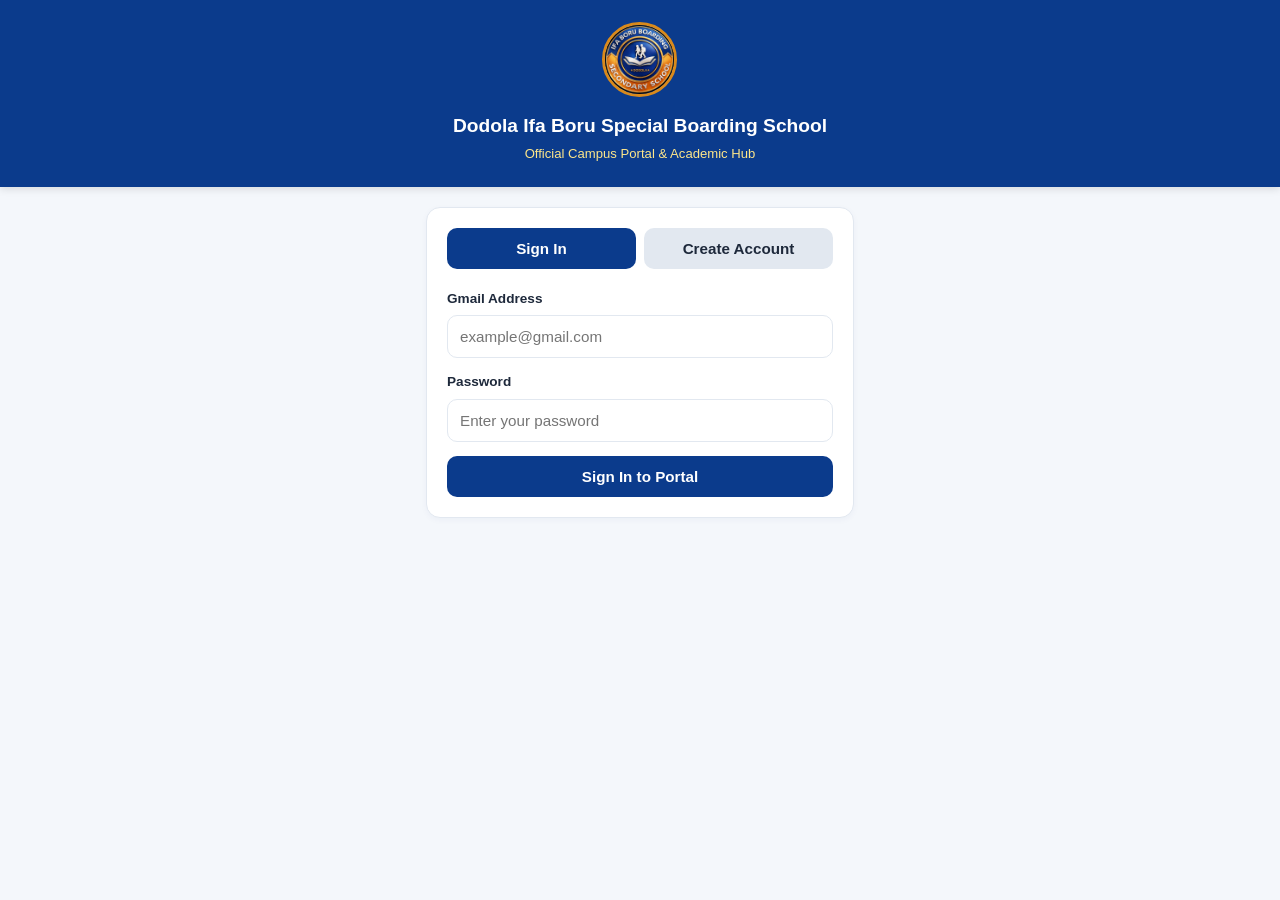
<file: index.html>
<!DOCTYPE html>
<html lang="en">
<head>
  <meta charset="UTF-8">
  <meta name="viewport" content="width=device-width, initial-scale=1.0">
  <title>Dodola Ifa Boru Special Boarding School</title>
  <link rel="stylesheet" href="css/style.css">
</head>
<body style="padding-bottom: 20px;">

  <!-- School Header -->
  <div class="topbar" style="justify-content: center; text-align: center; padding: 22px 16px;">
    <div>
      <img src="assets/logo.png" alt="School Logo" style="width: 75px; height: 75px; border-radius: 50%; border: 3px solid #D98A1C; background: #fff; margin-bottom: 8px;">
      <h1 style="font-size: 1.2rem; color: #fff;">Dodola Ifa Boru Special Boarding School</h1>
      <span style="color: #FDE68A; font-size: 0.82rem;">Official Campus Portal & Academic Hub</span>
    </div>
  </div>

  <div class="container" style="max-width: 460px;">
    <div id="alertBox" class="alert-box hidden"></div>

    <!-- Login & Sign-Up Card -->
    <div id="authCard" class="card">
      <div style="display: flex; gap: 8px; margin-bottom: 20px;">
        <button id="tabLogin" class="btn btn-primary" onclick="showTab('login')">Sign In</button>
        <button id="tabSignup" class="btn" style="background: #E2E8F0; color: #1E293B;" onclick="showTab('signup')">Create Account</button>
      </div>

      <!-- Login Form -->
      <form id="loginForm">
        <div class="form-group">
          <label>Gmail Address</label>
          <input type="email" id="loginEmail" placeholder="example@gmail.com" required>
        </div>
        <div class="form-group">
          <label>Password</label>
          <input type="password" id="loginPassword" placeholder="Enter your password" required>
        </div>
        <button type="submit" class="btn btn-primary" id="loginBtn">Sign In to Portal</button>
      </form>

      <!-- Sign-Up Form -->
      <form id="signupForm" class="hidden">
        <div class="form-group">
          <label>Full Name (First, Father's & Grandfather's Name)</label>
          <input type="text" id="regName" placeholder="e.g., Abebe Bikila Tadesse" required>
        </div>
        <div class="form-group">
          <label>Gmail Address</label>
          <input type="email" id="regEmail" placeholder="yourname@gmail.com" required>
        </div>
        <div class="form-group">
          <label>Phone Number (Ethiopian Format)</label>
          <input type="tel" id="regPhone" value="+251 " placeholder="+251 912345678" required>
          <small style="color: #64748B; font-size: 0.75rem;">Format: +251 9xxxxxxxx or +251 7xxxxxxxx</small>
        </div>
        <div class="form-group">
          <label>I am a...</label>
          <select id="regRole" onchange="toggleClassField()" required>
            <option value="student">Student</option>
            <option value="teacher">Teacher</option>
          </select>
        </div>
        <div id="classFieldGroup">
          <div class="form-group">
            <label>Select Grade / Stream</label>
            <select id="regGrade">
              <option value="">-- Choose Grade --</option>
              <option value="Grade 9">Grade 9</option>
              <option value="Grade 10">Grade 10</option>
              <option value="Grade 11 Natural">Grade 11 Natural</option>
              <option value="Grade 11 Social">Grade 11 Social</option>
              <option value="Grade 12 Natural">Grade 12 Natural</option>
              <option value="Grade 12 Social">Grade 12 Social</option>
            </select>
          </div>
          <div class="form-group">
            <label>Select Section</label>
            <select id="regSection">
              <option value="">-- Choose Section --</option>
              <option value="Section A">Section A</option>
              <option value="Section B">Section B</option>
              <option value="Section C">Section C</option>
              <option value="Section D">Section D</option>
              <option value="Section E">Section E</option>
              <option value="Section F">Section F</option>
            </select>
          </div>
        </div>
        <div class="form-group">
          <label>Create Password (At least 6 characters)</label>
          <input type="password" id="regPassword" minlength="6" placeholder="Create a strong password" required>
        </div>
        <button type="submit" class="btn btn-gold" id="signupBtn">Submit Registration</button>
      </form>
    </div>

    <!-- Waiting for Approval Card -->
    <div id="pendingCard" class="card card-urgent text-center hidden">
      <div style="font-size: 2.5rem; margin-bottom: 10px;">⏳</div>
      <h2 style="margin-bottom: 8px;">Account Pending Approval</h2>
      <p style="color: #64748B; font-size: 0.92rem; margin-bottom: 16px;">
        Thank you for registering, <strong id="pendingUserName" style="color: #1E293B;">Student</strong>! 
        Your account is currently waiting for verification by the School Administrator.
      </p>
      <div style="background: #F8FAFC; padding: 12px; border-radius: 10px; font-size: 0.85rem; text-align: left; margin-bottom: 16px; border: 1px solid #E2E8F0;">
        <p><strong>Gmail:</strong> <span id="pendingUserEmail"></span></p>
        <p><strong>Phone:</strong> <span id="pendingUserPhone"></span></p>
        <p><strong>Role:</strong> <span id="pendingUserRole"></span></p>
      </div>
      <button onclick="logoutUser()" class="btn btn-primary">Sign Out</button>
    </div>
  </div>

  <script>
    // PASTE YOUR REAL SUPABASE PROJECT URL BELOW (keep the single quotes, no slash at the end)
    const SUPABASE_URL = 'https://qjxvoeioiljvwqnxmkzs.supabase.co';
    const SUPABASE_ANON_KEY = 'sb_publishable_ozhGlJoKumxxP1lWCQpvug_lrLKG6Lr';

    function showMessage(text, isError = true) {
      const box = document.getElementById('alertBox');
      box.textContent = text;
      box.className = isError ? 'alert-box alert-error' : 'alert-box alert-success';
      box.classList.remove('hidden');
      window.scrollTo(0, 0);
    }

    function showTab(tab) {
      document.getElementById('alertBox').classList.add('hidden');
      document.getElementById('loginForm').classList.toggle('hidden', tab !== 'login');
      document.getElementById('signupForm').classList.toggle('hidden', tab === 'login');
      document.getElementById('tabLogin').className = tab === 'login' ? 'btn btn-primary' : 'btn';
      document.getElementById('tabSignup').className = tab !== 'login' ? 'btn btn-primary' : 'btn';
    }

    function toggleClassField() {
      const role = document.getElementById('regRole').value;
      document.getElementById('classFieldGroup').classList.toggle('hidden', role !== 'student');
    }

    async function loadProfileAndRoute(session) {
      const res = await fetch(SUPABASE_URL + '/rest/v1/profiles?id=eq.' + session.user.id + '&select=*', {
        headers: {
          'apikey': SUPABASE_ANON_KEY,
          'Authorization': 'Bearer ' + session.access_token
        }
      });
      const rows = await res.json();
      const profile = Array.isArray(rows) ? rows.at(0) : null;

      if (!profile) {
        throw new Error('Profile not found in database. Please check Supabase profiles table.');
      }

      if (profile.is_approved === true) {
        window.location.href = 'dashboard.html';
      } else {
        document.getElementById('authCard').classList.add('hidden');
        document.getElementById('pendingCard').classList.remove('hidden');
        document.getElementById('pendingUserName').textContent = profile.full_name;
        document.getElementById('pendingUserEmail').textContent = profile.email;
        document.getElementById('pendingUserPhone').textContent = profile.phone;
        document.getElementById('pendingUserRole').textContent =
          profile.role === 'student' ? 'Student (' + profile.class_name + ')' : 'Teacher';
      }
    }

    document.getElementById('loginForm').addEventListener('submit', async (e) => {
      e.preventDefault();
      const btn = document.getElementById('loginBtn');
      btn.textContent = 'Signing In...';
      btn.disabled = true;

      try {
        const email = document.getElementById('loginEmail').value.trim();
        const password = document.getElementById('loginPassword').value;

        const res = await fetch(SUPABASE_URL + '/auth/v1/token?grant_type=password', {
          method: 'POST',
          headers: { 'apikey': SUPABASE_ANON_KEY, 'Content-Type': 'application/json' },
          body: JSON.stringify({ email, password })
        });
        const json = await res.json();
        if (!res.ok) throw new Error(json.error_description || json.msg || 'Invalid Gmail or password');

        localStorage.setItem('sb_session', JSON.stringify({ access_token: json.access_token, user: json.user }));
        await loadProfileAndRoute(json);
      } catch (err) {
        showMessage(err.message);
        btn.textContent = 'Sign In to Portal';
        btn.disabled = false;
      }
    });

    document.getElementById('signupForm').addEventListener('submit', async (e) => {
      e.preventDefault();
      const btn = document.getElementById('signupBtn');
      btn.textContent = 'Creating Account...';
      btn.disabled = true;

      try {
        const fullName = document.getElementById('regName').value.trim();
        const email = document.getElementById('regEmail').value.trim();
        const cleanedPhone = document.getElementById('regPhone').value.replace(/\s+/g, '');
        const role = document.getElementById('regRole').value;
        const grade = document.getElementById('regGrade').value;
        const section = document.getElementById('regSection').value;
        const password = document.getElementById('regPassword').value;

        if (!/^\+251\d{9}$/.test(cleanedPhone)) {
          throw new Error('Enter a valid Ethiopian phone number: +251 followed by 9 digits.');
        }
        if (role === 'student' && (!grade || !section)) {
throw new Error('Please select both your Grade and your Section.');
}
const res = await fetch(SUPABASE_URL + '/auth/v1/signup', {
method: 'POST',
headers: { 'apikey': SUPABASE_ANON_KEY, 'Content-Type': 'application/json' },
body: JSON.stringify({
email,
password,
data: {
full_name: fullName,
phone: cleanedPhone,
role: role,
class_name: role === 'student' ? (grade + ' - ' + section) : null
}
})
});
const json = await res.json();
if (!res.ok) throw new Error(json.msg || json.error_description || 'Sign up failed');
const sessionObj = { access_token: json.access_token, user: json.user || json };
localStorage.setItem('sb_session', JSON.stringify(sessionObj));
await loadProfileAndRoute(sessionObj);
} catch (err) {
showMessage(err.message);
btn.textContent = 'Submit Registration';
btn.disabled = false;
}
});
function logoutUser() {
localStorage.removeItem('sb_session');
window.location.reload();
}
(async function init() {
const saved = JSON.parse(localStorage.getItem('sb_session') || 'null');
if (saved && saved.access_token && saved.user) {
try { await loadProfileAndRoute(saved); } catch (e) { localStorage.removeItem('sb_session'); }
}
})();
</file>
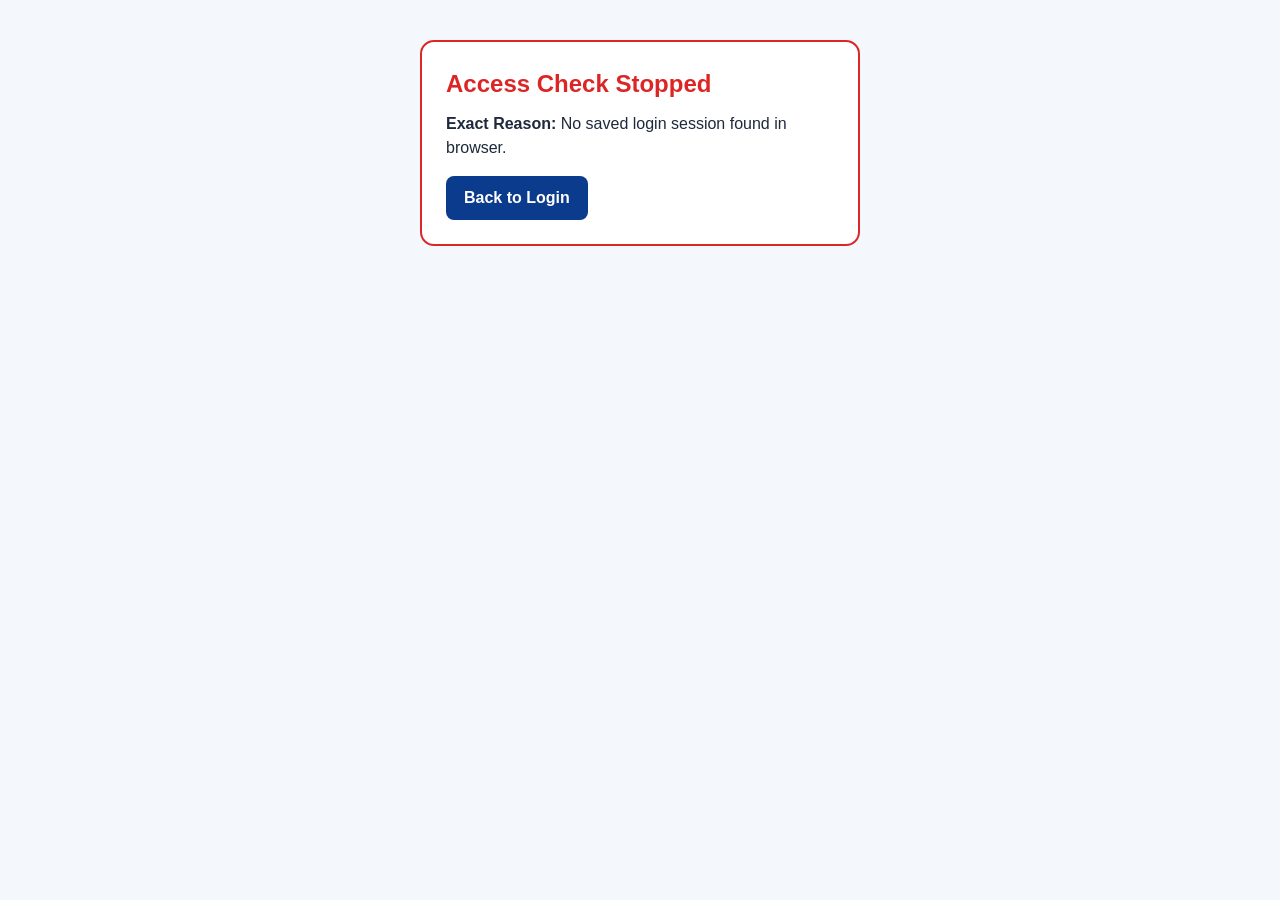
<file: admin.html>
<!DOCTYPE html>
<html lang="en">
<head>
  <meta charset="UTF-8">
  <meta name="viewport" content="width=device-width, initial-scale=1.0">
  <title>Admin Panel - Dodola Ifa Boru</title>
  <link rel="stylesheet" href="css/style.css">
</head>
<body>

  <div class="topbar">
    <div class="topbar-brand">
      <img src="assets/logo.png" alt="Logo">
      <div>
        <h1>Admin Control Panel</h1>
        <span>Dodola Ifa Boru Boarding School</span>
      </div>
    </div>
    <a href="dashboard.html" class="btn btn-sm" style="background: rgba(255,255,255,0.18); color: #fff; text-decoration:none;">← Home</a>
  </div>

  <div class="container">
    <div id="adminAlert" class="alert-box hidden"></div>

    <!-- 1. PENDING APPROVALS -->
    <div class="card card-urgent">
      <h3 style="margin-bottom: 10px;">⏳ Pending User Approvals</h3>
      <div id="pendingList">
        <p style="color: #64748B; font-size: 0.9rem;">Checking for new registrations...</p>
      </div>
    </div>

    <!-- 2. PUBLISH ANNOUNCEMENT -->
    <div class="card">
      <h3 style="margin-bottom: 12px;">📢 Post New Announcement</h3>
      <form id="announcementForm">
        <div class="form-group">
          <label>Title</label>
          <input type="text" id="annTitle" placeholder="e.g., Mid-Term Exam Schedule" required>
        </div>
        <div class="form-group">
          <label>Category</label>
          <select id="annCategory">
            <option value="Academic">Academic</option>
            <option value="Boarding">Boarding / Dormitory</option>
            <option value="General">General</option>
          </select>
        </div>
        <div class="form-group">
          <label>Message Details</label>
          <textarea id="annContent" rows="4" placeholder="Write the full announcement here..." required></textarea>
        </div>
        <div class="form-group" style="display:flex; align-items:center; gap:8px;">
          <input type="checkbox" id="annUrgent" style="width:auto;">
          <label for="annUrgent" style="margin:0;">Mark as Urgent Alert (Gold Highlight)</label>
        </div>
        <button type="submit" class="btn btn-primary">Publish Announcement</button>
      </form>
    </div>

    <!-- 3. ADD UPCOMING EVENT -->
    <div class="card">
      <h3 style="margin-bottom: 12px;">📅 Add School Event</h3>
      <form id="eventForm">
        <div class="form-group">
          <label>Event Name</label>
          <input type="text" id="evTitle" placeholder="e.g., Inter-Class Science Fair" required>
        </div>
        <div class="form-group">
          <label>Event Date</label>
          <input type="date" id="evDate" required>
        </div>
        <div class="form-group">
          <label>Location</label>
          <input type="text" id="evLocation" placeholder="e.g., Main Assembly Hall">
        </div>
        <div class="form-group">
          <label>Short Description</label>
          <input type="text" id="evDesc" placeholder="Brief details about the event">
        </div>
        <button type="submit" class="btn btn-gold">Add Event to Calendar</button>
      </form>
    </div>

  </div>

  <script src="js/config.js"></script>
  <script src="js/ui.js"></script>
  <script>
    function showAdminMsg(msg, isError = false) {
      const box = document.getElementById('adminAlert');
      box.textContent = msg;
      box.className = isError ? 'alert-box alert-error' : 'alert-box alert-success';
      box.classList.remove('hidden');
      window.scrollTo(0, 0);
    }

    async function loadPendingUsers() {
      const { data: users } = await supabaseClient
        .from('profiles')
        .select('*')
        .eq('is_approved', false)
        .order('created_at', { ascending: true });

      const container = document.getElementById('pendingList');
      if (!users || users.length === 0) {
        container.innerHTML = '<p style="color:#64748B; font-size:0.88rem;">No pending users right now. Everyone is verified!</p>';
        return;
      }

      container.innerHTML = users.map(u => `
        <div style="background:#fff; border:1px solid #E2E8F0; border-radius:10px; padding:12px; margin-bottom:10px;">
          <strong>${u.full_name}</strong>
          <span class="badge badge-blue" style="margin-left:6px;">${u.role === 'student' ? u.class_name : 'TEACHER'}</span>
          <p style="font-size:0.82rem; color:#64748B; margin:4px 0;">📧 ${u.email} • 📞 ${u.phone}</p>
          <div style="display:flex; gap:8px; margin-top:8px;">
            <button onclick="approveUser('${u.id}')" class="btn btn-success btn-sm">✓ Approve</button>
            <button onclick="rejectUser('${u.id}')" class="btn btn-danger btn-sm">✕ Delete</button>
          </div>
        </div>
      `).join('');
    }

    async function approveUser(userId) {
      const { error } = await supabaseClient
        .from('profiles')
        .update({ is_approved: true })
        .eq('id', userId);

      if (error) {
        showAdminMsg('Error approving user: ' + error.message, true);
      } else {
        showAdminMsg('User approved! They can now enter the school portal.');
        loadPendingUsers();
      }
    }

    async function rejectUser(userId) {
      if (!confirm('Are you sure you want to delete this registration?')) return;
      const { error } = await supabaseClient
        .from('profiles')
        .delete()
        .eq('id', userId);

      if (error) {
        showAdminMsg('Error deleting user: ' + error.message, true);
      } else {
        showAdminMsg('Registration removed.');
        loadPendingUsers();
      }
    }

    document.getElementById('announcementForm').addEventListener('submit', async (e) => {
      e.preventDefault();
      const { error } = await supabaseClient.from('announcements').insert([{
        title: document.getElementById('annTitle').value.trim(),
        category: document.getElementById('annCategory').value,
        content: document.getElementById('annContent').value.trim(),
        is_urgent: document.getElementById('annUrgent').checked,
        author_name: currentUserProfile.full_name
      }]);

      if (error) {
        showAdminMsg('Failed to post: ' + error.message, true);
      } else {
        showAdminMsg('Announcement published to all students and teachers!');
        e.target.reset();
      }
    });

    document.getElementById('eventForm').addEventListener('submit', async (e) => {
      e.preventDefault();
      const { error } = await supabaseClient.from('events').insert([{
        title: document.getElementById('evTitle').value.trim(),
        event_date: document.getElementById('evDate').value,
        location: document.getElementById('evLocation').value.trim(),
        description: document.getElementById('evDesc').value.trim()
      }]);

      if (error) {
        showAdminMsg('Failed to add event: ' + error.message, true);
      } else {
        showAdminMsg('School event added to dashboard!');
        e.target.reset();
      }
    });

    async function initAdmin() {
      const admin = await requireApprovedUser(true);
      if (admin) loadPendingUsers();
    }

    initAdmin();
  </script>
</body>
</html>
</file>
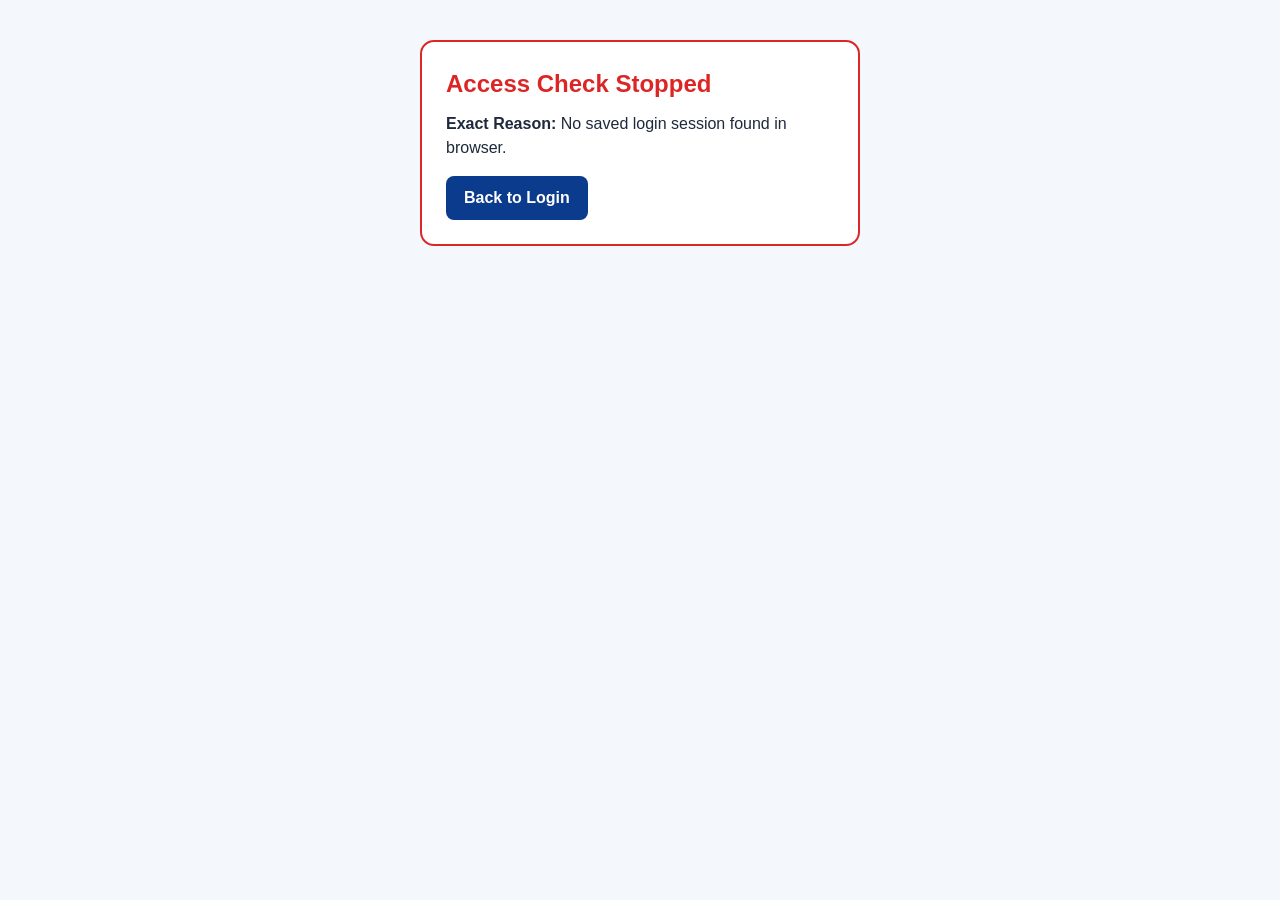
<file: dashboard.html>
<!DOCTYPE html>
<html lang="en">
<head>
  <meta charset="UTF-8">
  <meta name="viewport" content="width=device-width, initial-scale=1.0">
  <title>Campus Hub - Dodola Ifa Boru</title>
  <link rel="stylesheet" href="css/style.css">
</head>
<body>

  <!-- Top Header -->
  <div class="topbar">
    <div class="topbar-brand">
      <img src="assets/logo.png" alt="Logo">
      <div>
        <h1>Dodola Ifa Boru</h1>
        <span id="userBadge">Loading profile...</span>
      </div>
    </div>
    <div style="display: flex; gap: 6px;">
      <a href="admin.html" id="adminNavBtn" class="btn btn-gold btn-sm hidden" style="text-decoration:none;">Admin</a>
      <button onclick="logoutUser()" class="btn btn-sm" style="background: rgba(255,255,255,0.18); color: #fff;">Exit</button>
    </div>
  </div>

  <div class="container">

    <!-- Upcoming Events Section -->
    <div class="card">
      <h3 style="margin-bottom: 12px;">📅 Upcoming School Events</h3>
      <div id="eventsList">
        <p style="color: #64748B; font-size: 0.9rem;">Loading events...</p>
      </div>
    </div>

    <!-- Central Announcements Feed -->
    <h3 style="margin: 18px 0 10px;">📢 Official School Announcements</h3>
    <div id="announcementsList">
      <p style="color: #64748B; font-size: 0.9rem;">Loading announcements...</p>
    </div>

  </div>

  <!-- Bottom Navigation Bar -->
  <nav class="bottom-nav">
    <a href="dashboard.html" class="nav-item active"><span class="nav-icon">🏠</span>Home</a>
    <a href="class.html" class="nav-item"><span class="nav-icon">🎓</span>Class</a>
    <a href="library.html" class="nav-item"><span class="nav-icon">📚</span>Library</a>
    <a href="clubs.html" class="nav-item"><span class="nav-icon">🏆</span>Clubs</a>
    <a href="messages.html" class="nav-item"><span class="nav-icon">💬</span>Teachers</a>
  </nav>

  <script src="js/config.js"></script>
  <script src="js/ui.js"></script>
  <script>
    async function loadDashboard() {
      const profile = await requireApprovedUser();
      if (!profile) return;

      // 1. Load Upcoming Events
      const { data: events } = await supabaseClient
        .from('events')
        .select('*')
        .order('event_date', { ascending: true });

      const eventsBox = document.getElementById('eventsList');
      if (!events || events.length === 0) {
        eventsBox.innerHTML = '<p style="color:#64748B; font-size:0.88rem;">No upcoming events scheduled yet.</p>';
      } else {
        eventsBox.innerHTML = events.map(ev => `
          <div style="padding: 10px 0; border-bottom: 1px solid #E2E8F0;">
            <span class="badge badge-gold">${ev.event_date}</span>
            <strong style="display:block; margin-top:4px; color:#1E293B;">${ev.title}</strong>
            <small style="color:#64748B;">${ev.location ? '📍 ' + ev.location + ' — ' : ''}${ev.description || ''}</small>
          </div>
        `).join('');
      }

      // 2. Load Announcements
      const { data: posts } = await supabaseClient
        .from('announcements')
        .select('*')
        .order('is_urgent', { ascending: false })
        .order('created_at', { ascending: false });

      const annBox = document.getElementById('announcementsList');
      if (!posts || posts.length === 0) {
        annBox.innerHTML = '<div class="card"><p style="color:#64748B; font-size:0.88rem;">No announcements posted yet.</p></div>';
      } else {
        annBox.innerHTML = posts.map(post => `
          <div class="card ${post.is_urgent ? 'card-urgent' : ''}">
            <div style="display:flex; justify-content:space-between; align-items:center; margin-bottom:8px;">
              <span class="badge ${post.is_urgent ? 'badge-gold' : 'badge-blue'}">
                ${post.is_urgent ? '⚠️ URGENT • ' : ''}${post.category}
              </span>
              <small style="color:#64748B;">${new Date(post.created_at).toLocaleDateString()}</small>
            </div>
            <h4 style="margin-bottom:6px; font-size:1.05rem;">${post.title}</h4>
            <p style="font-size:0.92rem; color:#334155; white-space:pre-line;">${post.content}</p>
            <small style="display:block; margin-top:10px; color:#64748B;">Posted by ${post.author_name}</small>
          </div>
        `).join('');
      }
    }

    loadDashboard();
  </script>
</body>
</html>
</file>
<file: css/style.css>
/* css/style.css - Dodola Ifa Boru Special Boarding School (Fast System Fonts) */
:root {
  --royal-blue: #0B3B8C;
  --royal-blue-dark: #072861;
  --warm-gold: #D98A1C;
  --warm-gold-light: #FEF3C7;
  --bg-light: #F4F7FB;
  --white: #FFFFFF;
  --text-dark: #1E293B;
  --text-muted: #64748B;
  --border-color: #E2E8F0;
  --danger: #DC2626;
  --success: #16A34A;
}

* {
  box-sizing: border-box;
  margin: 0;
  padding: 0;
}

body {
  font-family: -apple-system, BlinkMacSystemFont, "Segoe UI", Roboto, Helvetica, Arial, sans-serif;
  background-color: var(--bg-light);
  color: var(--text-dark);
  line-height: 1.5;
  padding-bottom: 80px; /* Space for mobile bottom menu */
}

h1, h2, h3, h4 {
  font-family: -apple-system, BlinkMacSystemFont, "Segoe UI", Roboto, Helvetica, Arial, sans-serif;
  font-weight: 700;
  color: var(--royal-blue);
}

/* Top Header */
.topbar {
  background: var(--royal-blue);
  color: var(--white);
  padding: 14px 18px;
  display: flex;
  align-items: center;
  justify-content: space-between;
  position: sticky;
  top: 0;
  z-index: 100;
  box-shadow: 0 2px 8px rgba(0,0,0,0.12);
}

.topbar-brand {
  display: flex;
  align-items: center;
  gap: 10px;
}

.topbar-brand img {
  width: 40px;
  height: 40px;
  border-radius: 50%;
  border: 2px solid var(--warm-gold);
  background: var(--white);
}

.topbar-brand h1 {
  color: var(--white);
  font-size: 1rem;
  line-height: 1.2;
}

.topbar-brand span {
  font-size: 0.72rem;
  color: #CBD5E1;
  display: block;
}

/* Main Container */
.container {
  max-width: 850px;
  margin: 20px auto;
  padding: 0 16px;
}

/* Cards */
.card {
  background: var(--white);
  border-radius: 14px;
  padding: 20px;
  margin-bottom: 16px;
  border: 1px solid var(--border-color);
  box-shadow: 0 2px 6px rgba(11, 59, 140, 0.04);
}

.card-urgent {
  border-left: 5px solid var(--warm-gold);
  background: #FFFDF7;
}

/* Forms & Inputs */
.form-group {
  margin-bottom: 14px;
}

label {
  display: block;
  font-size: 0.85rem;
  font-weight: 600;
  margin-bottom: 6px;
  color: var(--text-dark);
}

input, select, textarea {
  width: 100%;
  padding: 12px;
  border: 1.5px solid var(--border-color);
  border-radius: 10px;
  font-family: inherit;
  font-size: 0.95rem;
  background: var(--white);
  transition: border-color 0.2s;
}

input:focus, select:focus, textarea:focus {
  outline: none;
  border-color: var(--royal-blue);
}

/* Buttons */
.btn {
  display: inline-block;
  width: 100%;
  padding: 12px 18px;
  border: none;
  border-radius: 10px;
  font-family: inherit;
  font-weight: 700;
  font-size: 0.95rem;
  cursor: pointer;
  text-align: center;
  transition: 0.2s;
}

.btn-primary {
  background: var(--royal-blue);
  color: var(--white);
}

.btn-primary:hover {
  background: var(--royal-blue-dark);
}

.btn-gold {
  background: var(--warm-gold);
  color: var(--white);
}

.btn-sm {
  width: auto;
  padding: 7px 14px;
  font-size: 0.82rem;
}

.btn-danger {
  background: var(--danger);
  color: var(--white);
}

.btn-success {
  background: var(--success);
  color: var(--white);
}

/* Badges */
.badge {
  display: inline-block;
  padding: 3px 10px;
  border-radius: 20px;
  font-size: 0.75rem;
  font-weight: 600;
}

.badge-blue {
  background: #DBEAFE;
  color: var(--royal-blue);
}

.badge-gold {
  background: var(--warm-gold-light);
  color: #92400E;
}

/* Mobile Bottom Navigation */
.bottom-nav {
  position: fixed;
  bottom: 0;
  left: 0;
  right: 0;
  background: var(--white);
  border-top: 1px solid var(--border-color);
  display: flex;
  justify-content: space-around;
  padding: 8px 4px;
  z-index: 100;
}

.nav-item {
  text-decoration: none;
  color: var(--text-muted);
  font-size: 0.72rem;
  font-weight: 600;
  display: flex;
  flex-direction: column;
  align-items: center;
  gap: 3px;
}

.nav-item.active {
  color: var(--royal-blue);
}

.nav-icon {
  font-size: 1.2rem;
}

/* Helpers */
.hidden {
  display: none !important;
}

.text-center {
  text-align: center;
}

.mt-2 { margin-top: 12px; }
.mb-2 { margin-bottom: 12px; }

.alert-box {
  padding: 12px;
  border-radius: 8px;
  margin-bottom: 14px;
  font-size: 0.88rem;
  font-weight: 500;
}

.alert-error {
  background: #FEE2E2;
  color: var(--danger);
}

.alert-success {
  background: #DCFCE7;
  color: var(--success);
}
</file>
